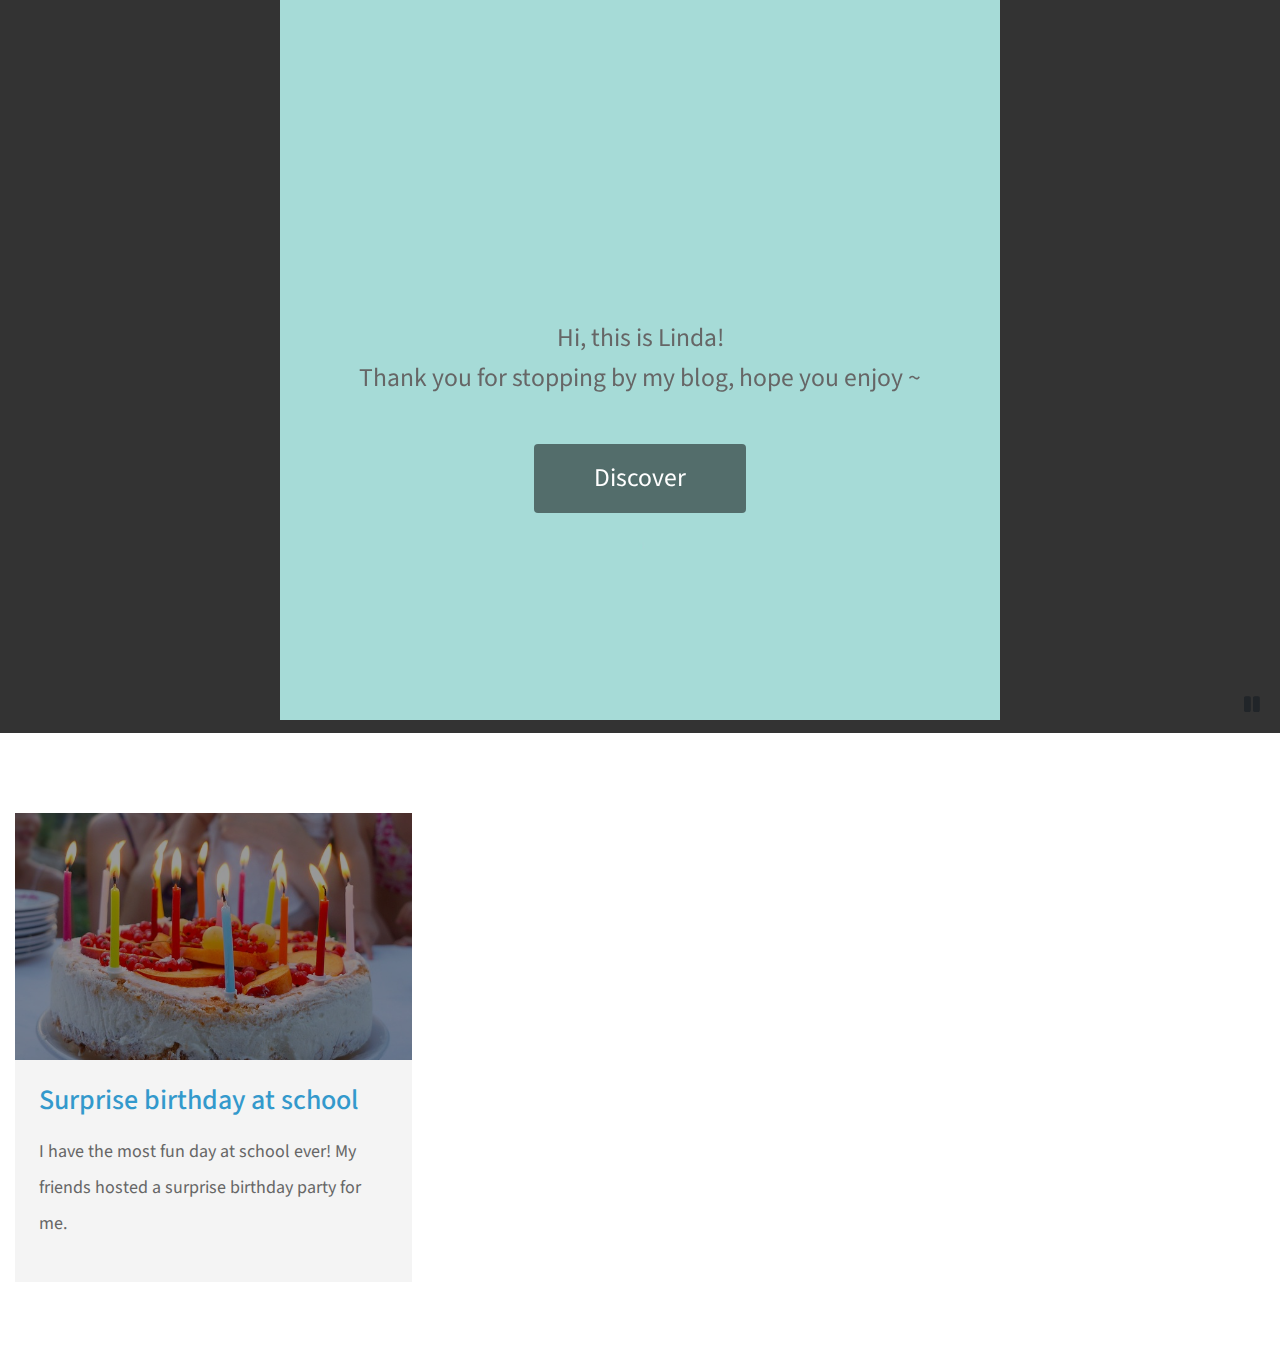
<file: index.html>
<!DOCTYPE html>
<html lang="en">

<head>
    <meta charset="UTF-8">
    <meta name="viewport" content="width=device-width, initial-scale=1.0">
    <!-- CHALLENGE 0: CHANGE THIS TO THE NAME OF YOUR WEBSITE -->
    <title>Linda's Blog</title>
    <link rel="stylesheet" href="fontawesome/css/all.min.css"> <!-- https://fontawesome.com/ -->
    <link href="https://fonts.googleapis.com/css2?family=Source+Sans+Pro&display=swap" rel="stylesheet">
    <link rel="stylesheet" href="css/bootstrap.min.css">
    <link rel="stylesheet" href="css/main.css">

</head>

<body>
    <div class="tm-page-wrap mx-auto">
        <div class="position-relative">
            <!-- INFO: This is a Site Header -->
            <div class="position-absolute tm-site-header">
                <div class="container-fluid position-relative">
                    <div class="row">

                        <!-- ADD ON Challenge: Find out how to add a Favicon for your website 
                        Hint: you can use https://www.favicon.cc/ to make your own custom favicon 
                        -->

                        <!-- INFO: This is a Navigation Bar -->
                        <div class="col-5 col-md-8 ml-auto mr-0">
                            <div class="tm-site-nav">
                                <nav class="navbar navbar-expand-lg mr-0 ml-auto" id="tm-main-nav">
                                    <button class="navbar-toggler tm-bg-black py-2 px-3 mr-0 ml-auto collapsed" type="button"
                                        data-toggle="collapse" data-target="#navbar-nav" aria-controls="navbar-nav"
                                        aria-expanded="false" aria-label="Toggle navigation">
                                        <span>
                                            <i class="fas fa-bars tm-menu-closed-icon"></i>
                                            <i class="fas fa-times tm-menu-opened-icon"></i>
                                        </span>
                                    </button>
                                    <div class="collapse navbar-collapse tm-nav" id="navbar-nav">
                                        <ul class="navbar-nav text-uppercase">
                                            <!-- Challenge 1: I want to create 3 hyper links in my nav bar, each called:
                                                "Blogs" and "About Me"
                                                (1) When user clicks on the "Blogs" link, they should stay on this same page (index.html). 
                                                (2) When user clicks on the "About Me" link, it should send them to the "About Me" page (about.html).
                                                
                                                ADD ON CHALLENGE:
                                                   - Customizable the effect when user clicks on the link: try deleting the class from each <a> tag and see what happen to each link. You can feel free to customize and change up the color/ effects when user hover over each link.
                                                    - Create another list item, for a third link called "Contact", which should point to contact.html
                                            -->
                                            <li class="nav-item active">
                                                <a class="nav-link tm-nav-link" href=""></a>
                                            </li>
                                            <li class="nav-item">
                                                <a class="nav-link tm-nav-link" href=""></a>
                                            </li>
                                        </ul>
                                    </div>
                                </nav>
                            </div>
                        </div>
                    </div>
                </div>
            </div>

            <!-- INFO: This is a Welcome Container -->
            <div class="tm-welcome-container text-center text-white">
                <div class="tm-welcome-container-inner">
                    <!-- Challenge 2: Customize the text when user first clicks in and see the page. 
                        ADD ON CHALLENGE:
                            - Customizable the  size/ color/ font style of the text
                    -->
                    <p class="tm-welcome-text mb-1 text-black">Hi, this is Linda!</p>
                    <p class="tm-welcome-text mb-5 text-black">Thank you for stopping by my blog, hope you enjoy ~</p>

                    <!-- CUSTOMIZABLE: This is an Animated Button that have an animation when user clicks on it. 
                    Feel free to try explore different things you want to do with the effects of this button. 
                    -->
                    <a href="#content" class="btn tm-btn-animate tm-btn-cta tm-icon-down">
                        <span>Discover</span>
                    </a>
                </div>
            </div>

            <!-- CUSTOMIZABLE: This is an animated background that goes on as a loop in the welcome container. 
            Feel free to choose another gif/ video to put on loop or change the speed of the video. 
            You can also change it to an image instead of a video.
            -->
            <div id="tm-video-container">
                <video autoplay muted loop id="tm-video">
                    <source src="video/badminton.mp4" type="video/mp4">
                </video>    
            </div>
            <i id="tm-video-control-button" class="fas fa-pause"></i>
        </div>

        
        <div class="container-fluid">
            <div id="content" class="mx-auto tm-content-container">
                <main>
                    <!-- OPTIONAL: A catalog for your blog.
                    Feel free to uncomment to see what it does!!! -->
                    <!-- <div class="row">
                        <div class="col-12">
                            <h2 class="tm-page-title mb-4">My Blog Catalog</h2>
                            <div class="tm-categories-container mb-5">
                                <h3 class="tm-text-primary tm-categories-text">Categories:</h3>
                                <ul class="nav tm-category-list">
                                    <li class="nav-item tm-category-item"><a href="#" class="nav-link tm-category-link active">All</a></li>
                                    <li class="nav-item tm-category-item"><a href="#" class="nav-link tm-category-link">School</a></li>
                                    <li class="nav-item tm-category-item"><a href="#" class="nav-link tm-category-link">Baking</a></li>
                                    <li class="nav-item tm-category-item"><a href="#" class="nav-link tm-category-link">Social</a></li>
                                    <li class="nav-item tm-category-item"><a href="#" class="nav-link tm-category-link">Featured</a></li>
                                </ul>
                            </div>        
                        </div>
                    </div> -->

                    <!-- CHALLENGE 3: CUSTOMIZE YOUR OWN BLOG THUMBNAILS  -->
                    
                    <div class="row tm-catalog-item-list">
                        <!-- INFO: This is a blog thumbnail.
                            It contains an animated, hyperlink image and some little text description of what the blog post will be about. 
                            -->
                            <!-- CHALLENGE 3.1: Customize the content, image, and link of this blog. The link in <a> tag should be pointing
                                to an actual blog page. For example, since my blog thumbnail is about my birthday, I have the actual blog post 
                                written in birthday.html and link it here so once user clicks on the thumbnail they will be directed to the right page. 
                                
                                Hint: make a copy of birthday.html page and customize it to be about your story. Follow the direction in that template to see what you can change over there. Then link your new page under this thumbnail.
                            -->
                        <div class="col-lg-4 col-md-6 col-sm-12 tm-catalog-item">
                            <div class="position-relative tm-thumbnail-container">   <!-- this part is the thumbnail -->
                                <img src="img/birthdaycake.jpg" alt="Image" class="img-fluid tm-catalog-item-img">    
                                <a href="birthday.html" class="position-absolute tm-img-overlay">
                                </a>
                            </div>    
                            <div class="p-4 tm-bg-gray tm-catalog-item-description"> <!-- this part is the description -->
                                <h3 class="tm-text-primary mb-3 tm-catalog-item-title">Surprise birthday at school</h3>
                                <p class="tm-catalog-item-text">I have the most fun day at school ever! My friends hosted a surprise birthday party for me.
                                </p>
                            </div>
                        </div>
                        <!-- CHALLENGE 4: ADD 1+ MORE BLOG THUMBNAIL
                        You don't need to actually link these thumbnails with a page, but we want you to practice getting used to extending 
                        our template. 
                        Hint: Copy the above thumbnail and modify it as you like. -->
                        
                        
                        
                        
                    <!-- OPTIONAL: Blog Paging Buttons. 
                    When the number of blogs get too big, it is generally a good idea to seperate it by pages so viewers dont get overload
                    with content. 
                    We have provided you a template of the blog paging button down here, but it is up to you to explore and figure out 
                    how to make certain thumbnails show up on each page. 
                     -->

                    <!-- Blog Paging Buttons
                    <div>
                        <ul class="nav tm-paging-links">
                            <li class="nav-item active"><a href="#" class="nav-link tm-paging-link">1</a></li>
                            <li class="nav-item"><a href="#" class="nav-link tm-paging-link">2</a></li>
                            <li class="nav-item"><a href="#" class="nav-link tm-paging-link">3</a></li>
                            <li class="nav-item"><a href="#" class="nav-link tm-paging-link">4</a></li>
                            <li class="nav-item"><a href="#" class="nav-link tm-paging-link">></a></li>
                        </ul>
                    </div> -->
                </main>
            </div> 
        </div>

    </div> 


    <script src="js/jquery-3.4.1.min.js"></script>
    <script src="js/bootstrap.min.js"></script>
    <script>
        // INFO: JS Code to adjust the size of the background vidoe dynamically if user resizes the page. 
        function setVideoSize() {
            const vidWidth = 1920;
            const vidHeight = 1080;
            let windowWidth = window.innerWidth;
            let newVidWidth = windowWidth;
            let newVidHeight = windowWidth * vidHeight / vidWidth;
            console.log("line 291: ", $('#tm-video-container'), $('#tm-video'));
            let marginLeft = 0;
            let marginTop = 0;

            if (newVidHeight < 500) {
                newVidHeight = 500;
                newVidWidth = newVidHeight * vidWidth / vidHeight;
            }

            if(newVidWidth > windowWidth) {
                marginLeft = -((newVidWidth - windowWidth) / 2);
            }

            if(newVidHeight > 720) {
                marginTop = -((newVidHeight - $('#tm-video').height()) / 2);
            }

            const tmVideo = $('#tm-video');

            tmVideo.css('width', newVidWidth);
            tmVideo.css('height', newVidHeight);
            tmVideo.css('margin-left', marginLeft);
            tmVideo.css('margin-top', marginTop);
        }

        // INFO: JS code for adjusting the playback speed of the video in the background and the functionality of 
        // the play/pause button
        $(document).ready(function () {
            /************** Video background *********/
            var video = $('#tm-video');
            video.playbackRate = 0.5; // Adjust the playback speed as needed

            setVideoSize();

            // Set video background size based on window size
            let timeout;
            window.onresize = function () {
                clearTimeout(timeout);
                timeout = setTimeout(setVideoSize, 100);
            };

            // Play/Pause button for video background      
            const btn = $("#tm-video-control-button");

            btn.on("click", function (e) {
                const video = document.getElementById("tm-video");
                $(this).removeClass();

                if (video.paused) {
                    video.playbackRate = 0.3;
                    video.play();
                    $(this).addClass("fas fa-pause");
                } else {
                    video.pause();
                    $(this).addClass("fas fa-play");
                }
            });
        })
    </script>
</body>

</html>
</file>
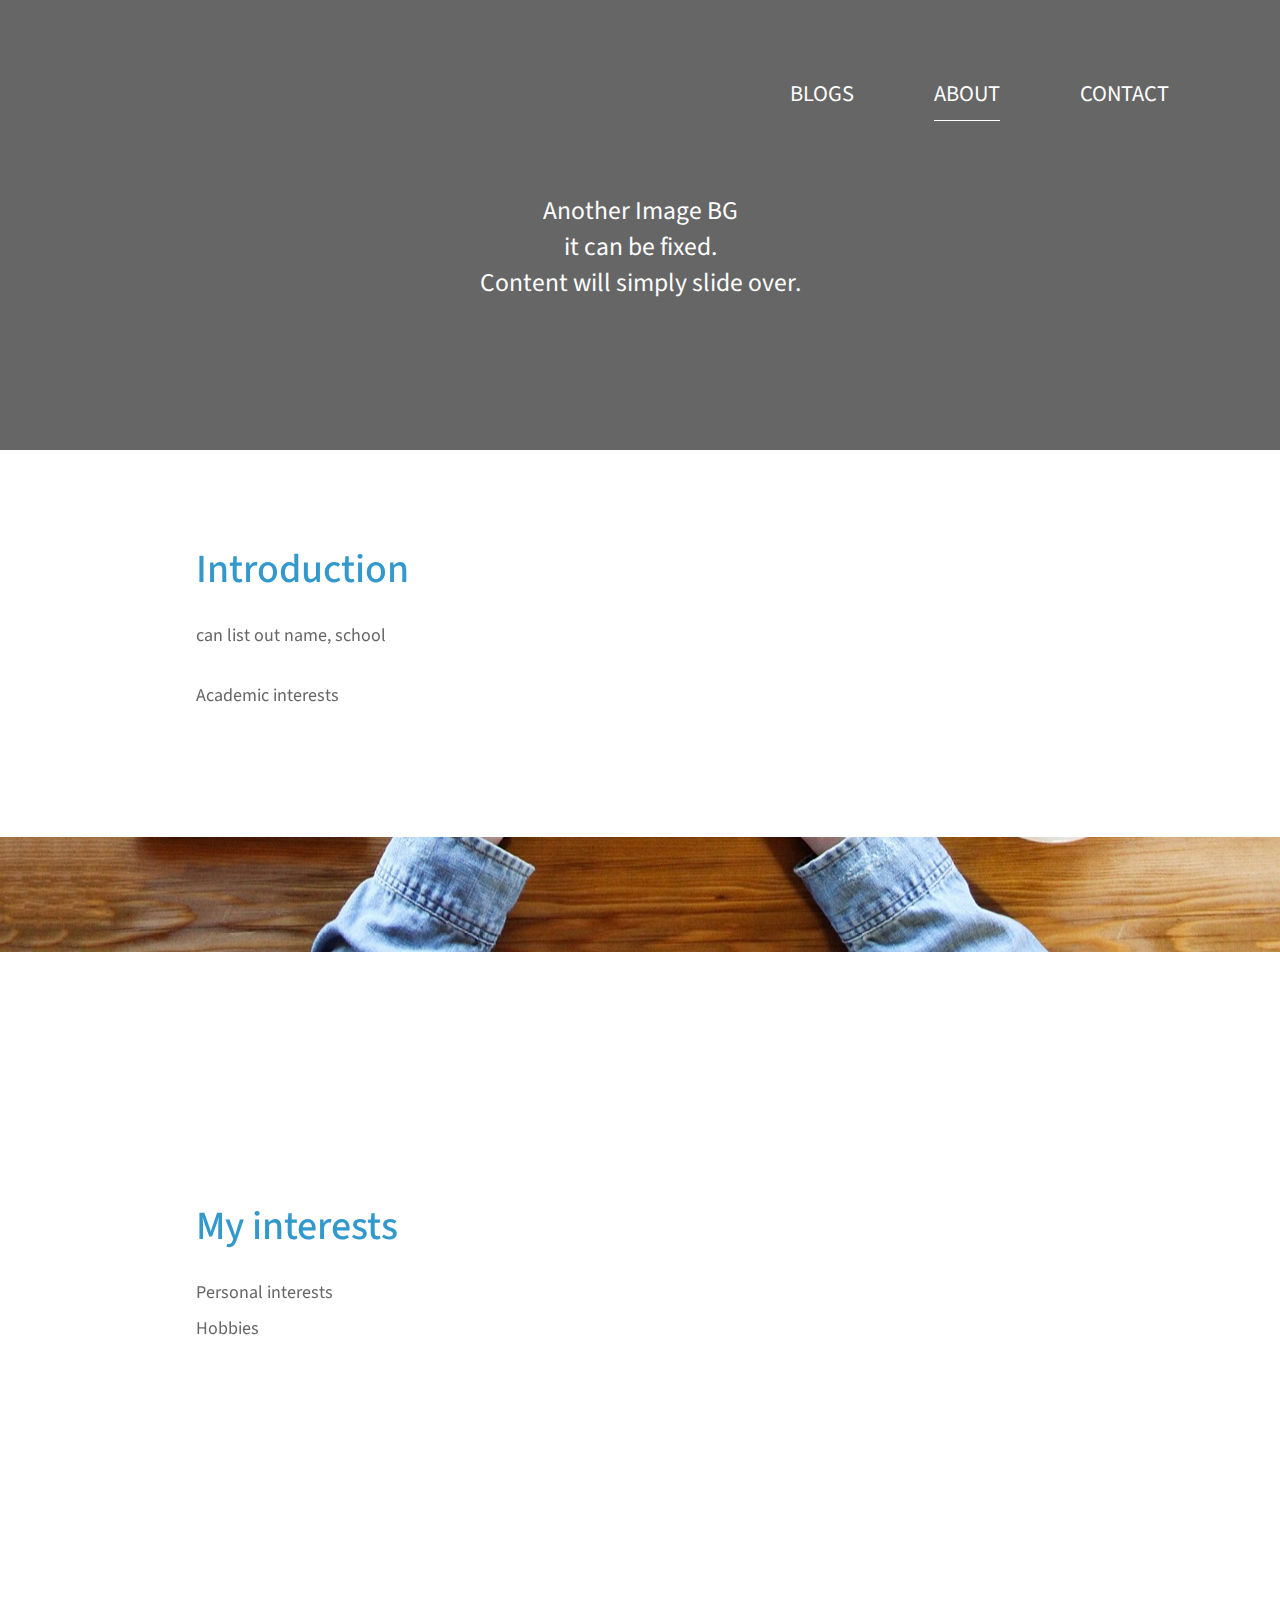
<file: about.html>
<!DOCTYPE html>
<html lang="en">
<head>
	<meta charset="UTF-8">
    <meta name="viewport" content="width=device-width, initial-scale=1.0">
    <title>Linda's Blog</title>
    <link rel="stylesheet" href="fontawesome/css/all.min.css"> <!-- https://fontawesome.com/ -->
    <link href="https://fonts.googleapis.com/css2?family=Source+Sans+Pro&display=swap" rel="stylesheet">
    <link rel="stylesheet" href="css/bootstrap.min.css">
    <link rel="stylesheet" href="css/main.css">

</head>
<body>
	<div class="tm-page-wrap mx-auto">
		<div class="position-relative">
			<div class="potition-absolute tm-site-header">
				<div class="container-fluid position-relative">
					<div class="row">						
                        <div class="col-5 col-md-8 ml-auto mr-0">
                            <div class="tm-site-nav">
                                <nav class="navbar navbar-expand-lg mr-0 ml-auto" id="tm-main-nav">
                                    <button class="navbar-toggler tm-bg-black py-2 px-3 mr-0 ml-auto collapsed" type="button"
                                        data-toggle="collapse" data-target="#navbar-nav" aria-controls="navbar-nav"
                                        aria-expanded="false" aria-label="Toggle navigation">
                                        <span>
                                            <i class="fas fa-bars tm-menu-closed-icon"></i>
                                            <i class="fas fa-times tm-menu-opened-icon"></i>
                                        </span>
                                    </button>
                                    <div class="collapse navbar-collapse tm-nav" id="navbar-nav">
                                        <ul class="navbar-nav text-uppercase">
                                            <li class="nav-item">
                                                <a class="nav-link tm-nav-link" href="index.html">Blogs</a>
                                            </li>
                                            <li class="nav-item active">
                                                <a class="nav-link tm-nav-link" href="about.html">About</a>
                                            </li>
                                            <li class="nav-item">
                                                <a class="nav-link tm-nav-link" href="contact.html">Contact</a>
                                            </li>
                                        </ul>
                                    </div>
                                </nav>
                            </div>
                        </div>
					</div>
				</div>
			</div>
			<div class="tm-welcome-container tm-fixed-header tm-fixed-header-2">
				<div class="text-center">
					<p class="pt-5 px-3 tm-welcome-text tm-welcome-text-2 mb-1 mt-lg-0 mt-5 text-white mx-auto">Another Image BG<br>it can be fixed.<br>Content will simply slide over.</p>                	
				</div>                
            </div>

            <div id="tm-fixed-header-bg"></div> <!-- Header image -->
		</div>

		<!-- Page content -->
		<main>
			<div class="container-fluid px-0">
				<div class="mx-auto tm-content-container">					
					<div class="row mt-3 mb-5 pb-3">
						<div class="col-12">
							<div class="mx-auto tm-about-text-container px-3">
								<h2 class="tm-page-title mb-4 tm-text-primary">Introduction</h2>
								<p class="mb-4">can list out name, school</p>
								<p class="mb-4">Academic interests</p>
							</div>							
						</div>						
					</div>					
				</div>

				<div class="parallax-window" data-parallax="scroll" data-image-src="img/study.jpg"></div>

                <div class="mx-auto tm-content-container">					
					<div class="row mt-3 mb-5 pb-3">
						<div class="col-12">
							<div class="mx-auto tm-about-text-container px-3">
								<h2 class="tm-page-title mb-4 tm-text-primary">My interests</h2>
								<p class="mb-0">Personal interests</p>	
                                <p class="mb-0">Hobbies</p>	
							</div>							
						</div>						
					</div>					
				</div>

				<div class="parallax-window" data-parallax="scroll" data-image-src="img/boba.jpg"></div>
			</div>
		</main>
	</div>

	<script src="js/jquery-3.4.1.min.js"></script>
    <script src="js/bootstrap.min.js"></script>
    <script src="js/parallax.min.js"></script>
</body>
</html>
</file>
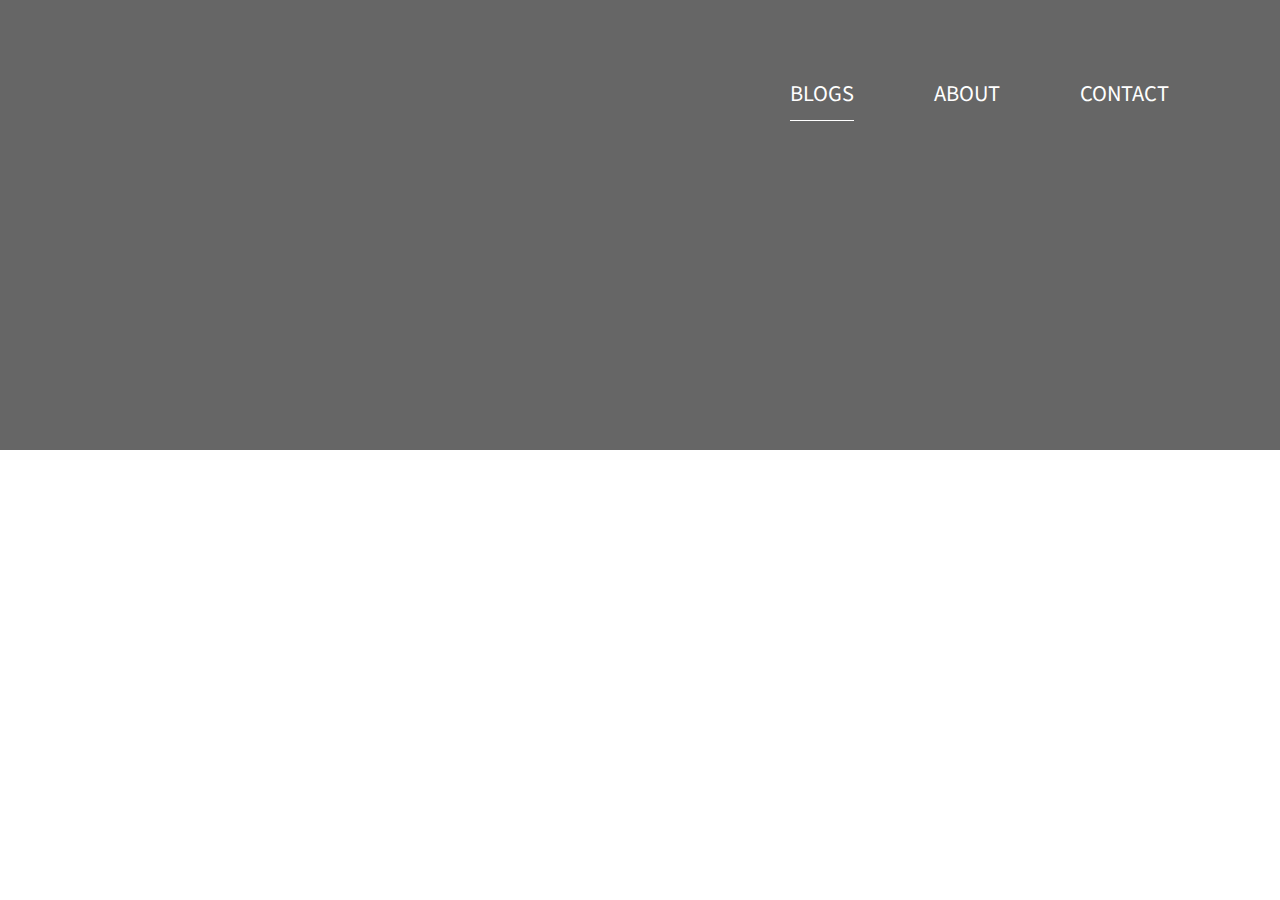
<file: birthday.html>
<!DOCTYPE html>
<html lang="en">
<head>
	<meta charset="UTF-8">
    <meta name="viewport" content="width=device-width, initial-scale=1.0">
    <title>Linda's Blog</title>
    <link rel="stylesheet" href="fontawesome/css/all.min.css"> <!-- https://fontawesome.com/ -->
    <link href="https://fonts.googleapis.com/css2?family=Source+Sans+Pro&display=swap" rel="stylesheet">
    <link rel="stylesheet" href="css/bootstrap.min.css">
    <link rel="stylesheet" href="css/main.css">
</head>

<body>
	<div class="tm-page-wrap mx-auto">
		<div class="position-relative">
			<div class="potition-absolute tm-site-header">
				<div class="container-fluid position-relative">
					<div class="row">						
                        <div class="col-5 col-md-8 ml-auto mr-0">
                            <div class="tm-site-nav">
								<!-- INFO: THIS IS THE NAVIGATION BAR  -->
                                <nav class="navbar navbar-expand-lg mr-0 ml-auto" id="tm-main-nav">
                                    <button class="navbar-toggler tm-bg-black py-2 px-3 mr-0 ml-auto collapsed" type="button"
                                        data-toggle="collapse" data-target="#navbar-nav" aria-controls="navbar-nav"
                                        aria-expanded="false" aria-label="Toggle navigation">
                                        <span>
                                            <i class="fas fa-bars tm-menu-closed-icon"></i>
                                            <i class="fas fa-times tm-menu-opened-icon"></i>
                                        </span>
                                    </button>
                                    <div class="collapse navbar-collapse tm-nav" id="navbar-nav">
                                        <ul class="navbar-nav text-uppercase">
                                            <li class="nav-item active">
                                                <a class="nav-link tm-nav-link" href="index.html">Blogs</a>
                                            </li>
                                            <li class="nav-item">
                                                <a class="nav-link tm-nav-link" href="about.html">About</a>
                                            </li>
                                            <li class="nav-item">
                                                <a class="nav-link tm-nav-link" href="contact.html">Contact</a>
                                            </li>
                                        </ul>
                                    </div>
                                </nav>
                            </div>
                        </div>
					</div>
				</div>
			</div>
			<div class="tm-welcome-container tm-fixed-header">
				<div class="text-center">
					<!-- CHALLENGE 1: ADD A HEADER FOR YOUR BLOG AND CUSTOMIZE IT 
					HINT: which tag will help you add text? -->
					              	
				</div>                
            </div>

			<!-- CHALLENGE 2: Add an image behind the Header by modifying the the css class "tm-fixed-header-bg"  -->
            <div id="tm-fixed-header-bg" ></div> 
		</div>

		<!-- INFO: This is the Blog content -->
		<div class="container-fluid">
			<div class="mx-auto tm-content-container">
				<main>
					<div class="row mb-5 pb-4">
						<div class="col-12">
							<!-- OPTINONAL: Add an image/ video in front of your blog to make it more visually appealing! -->
							<!-- <img width="1422" height="800" src="img/birthdaycake.jpg"> -->
						</div>
					</div>
					<div class="row mb-5 pb-5">
						<div class="col-xl-8 col-lg-7">
							<div class="tm-video-description-box">
								<!-- CHALLENGE 2: ADD A CATCHLINE FOR YOUR BLOG. 
								HINT: IF you want to make it stand out from the rest of the text, what tag should you use? -->
								<!-- CHALLENGE 3: ADD SOME RANDOM TEXT FOR YOUR BLOG HERE
								HINT: What tag would you use for normal text in the website? 
							
								ADD ON CHALLENGE: 	
									- Feel free to customize the font/styling of the content as you like. 
								-->
							</div>							
						</div>
						<div class="col-xl-4 col-lg-5">
							<!-- OPTIONAL: Share box 
							A lot of blog post would have a share box where you can keep track of number of likes or
							share the page with your friend. This div here is only the look of it but the content does
							not work. 
							-->
							<!-- <div class="tm-bg-gray tm-share-box">
								<h6 class="tm-share-box-title mb-4">Share this blog</h6>
								<div class="mb-5 d-flex">
									<a href="" class="tm-bg-white tm-share-button"><i class="fab fa-facebook"></i></a>
									<a href="" class="tm-bg-white tm-share-button"><i class="fab fa-twitter"></i></a>
									<a href="" class="tm-bg-white tm-share-button"><i class="fab fa-pinterest"></i></a>
									<a href="" class="tm-bg-white tm-share-button"><i class="far fa-envelope"></i></a>
								</div>
								<p class="mb-4">Author: <a href="about.html" class="tm-text-link">Linda</a></p>
								<a href="#" class="tm-bg-white px-5 mb-4 d-inline-block tm-text-primary tm-likes-box tm-liked">
									<i class="fas fa-heart mr-3 tm-liked-icon"></i>
									<i class="far fa-heart mr-3 tm-not-liked-icon"></i>
									<span id="tm-likes-count">10 likes</span>
								</a>
							</div> -->
						</div>
					</div>
				</main>

			</div> 
		</div>
	</div>

	<script src="js/jquery-3.4.1.min.js"></script>
    <script src="js/bootstrap.min.js"></script>
    <script>
		// INFO: JS Code to show you how to change the likes count as user clicks on the like button. 
		// ADD ON CHALLENGE: If you want to research on your own time, you can think about how to store this
		// info forever so that whenever user goes on the page, they will see the total likes amount 
		// Hint: You can use a database called Firebase for this!
    	$(document).ready(function() {
    		$('.tm-likes-box').click(function(e) {
    			e.preventDefault();
    			$(this).toggleClass('tm-liked');

    			if($(this).hasClass('tm-liked')) {
    				$('#tm-likes-count').html('11 likes');
    			} else {
    				$('#tm-likes-count').html('10 likes');
    			}
    		});
    	});
    </script>
</body>
</html>
</file>
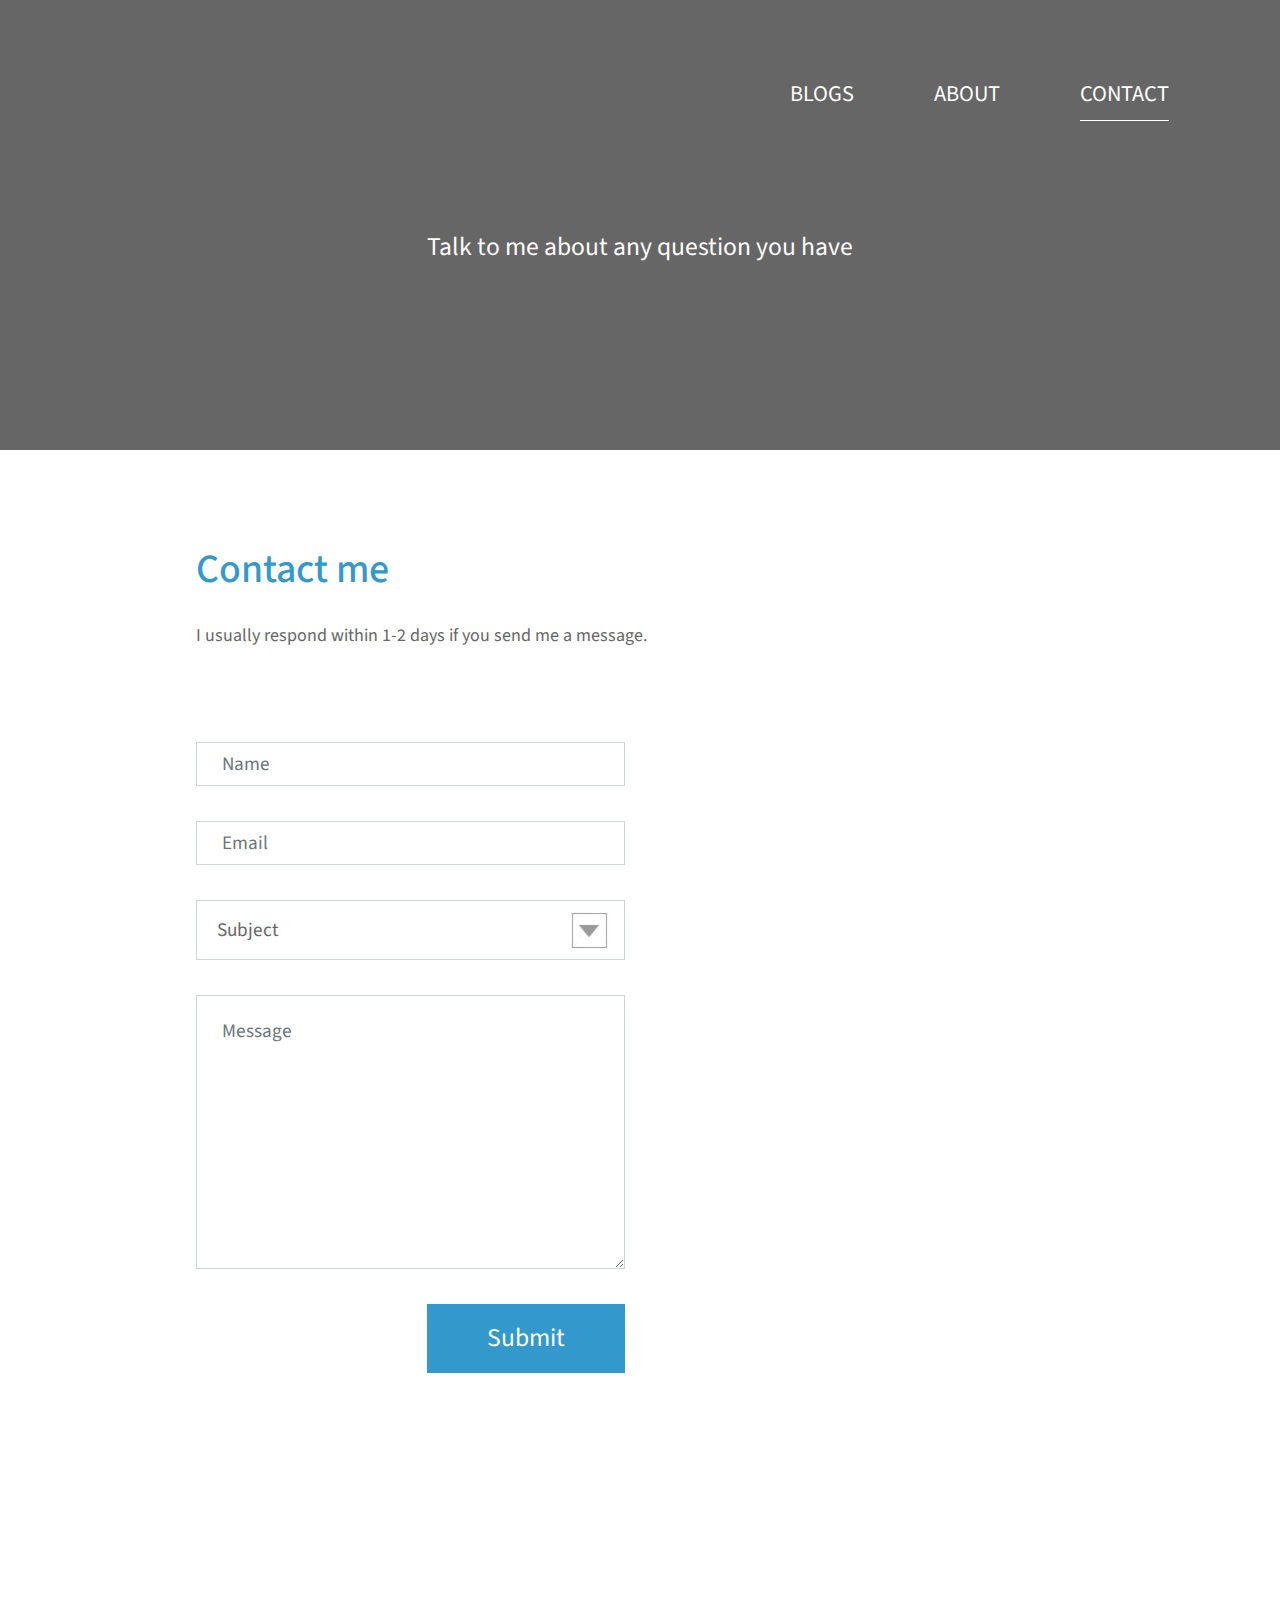
<file: contact.html>
<!DOCTYPE html>
<html lang="en">
<head>
	<meta charset="UTF-8">
    <meta name="viewport" content="width=device-width, initial-scale=1.0">
    <title>Linda's Blog</title>
    <link rel="stylesheet" href="fontawesome/css/all.min.css"> <!-- https://fontawesome.com/ -->
    <link href="https://fonts.googleapis.com/css2?family=Source+Sans+Pro&display=swap" rel="stylesheet">
    <link rel="stylesheet" href="css/bootstrap.min.css">
    <link rel="stylesheet" href="css/main.css">
</head>

<body>
	<div class="tm-page-wrap mx-auto">
		<div class="position-relative">
			<div class="potition-absolute tm-site-header">
				<div class="container-fluid position-relative">
					<div class="row">						
                        <div class="col-5 col-md-8 ml-auto mr-0">
                            <div class="tm-site-nav">
                                <nav class="navbar navbar-expand-lg mr-0 ml-auto" id="tm-main-nav">
                                    <button class="navbar-toggler tm-bg-black py-2 px-3 mr-0 ml-auto collapsed" type="button"
                                        data-toggle="collapse" data-target="#navbar-nav" aria-controls="navbar-nav"
                                        aria-expanded="false" aria-label="Toggle navigation">
                                        <span>
                                            <i class="fas fa-bars tm-menu-closed-icon"></i>
                                            <i class="fas fa-times tm-menu-opened-icon"></i>
                                        </span>
                                    </button>
                                    <div class="collapse navbar-collapse tm-nav" id="navbar-nav">
                                        <ul class="navbar-nav text-uppercase">
                                            <li class="nav-item">
                                                <a class="nav-link tm-nav-link" href="index.html">Blogs</a>
                                            </li>
                                            <li class="nav-item">
                                                <a class="nav-link tm-nav-link" href="about.html">About</a>
                                            </li>
                                            <li class="nav-item active">
                                                <a class="nav-link tm-nav-link" href="contact.html">Contact</a>
                                            </li>
                                        </ul>
                                    </div>
                                </nav>
                            </div>
                        </div>
					</div>
				</div>
			</div>
			<div class="tm-welcome-container tm-fixed-header tm-fixed-header-3">
				<div class="text-center">
					<p class="pt-5 px-3 tm-welcome-text tm-welcome-text-2 mb-1 mt-lg-0 mt-5 text-white mx-auto">
                        Talk to me about any question you have
                    </p>                	
				</div>                
            </div>

            <div id="tm-fixed-header-bg"></div> <!-- Header image -->
		</div>

		<!-- Page content -->
		<main>
			<div class="container-fluid px-0">
				<div class="mx-auto tm-content-container">					
					<div class="row mt-3 mb-5 pb-3">
						<div class="col-12">
							<div class="mx-auto tm-about-text-container px-3">
								<h2 class="tm-page-title mb-4 tm-text-primary">Contact me</h2>
                                <p class="mb-4">
                                    I usually respond within 1-2 days if you send me a message. 
                                </p>
							</div>							
						</div>						
					</div>
                    <div class="mx-auto pb-3 tm-about-text-container px-3">
                        <div class="row">
                            <div class="col-lg-6 mb-5">
                                <form id="contact-form" action="" method="POST" class="tm-contact-form">
                                  <div class="form-group">
                                    <input type="text" name="name" class="form-control rounded-0" placeholder="Name" required="" />
                                  </div>
                                  <div class="form-group">
                                    <input type="email" name="email" class="form-control rounded-0" placeholder="Email" required="" />
                                  </div>
                                  <div class="form-group">
                                    <select class="form-control" id="contact-select" name="inquiry">
                                      <option value="-">Subject</option>
                                      <option value="sales">Sales &amp; Marketing</option>
                                      <option value="creative">Creative Design</option>
                                      <option value="uiux">UI / UX</option>
                                    </select>
                                  </div>
                                  <div class="form-group">
                                    <textarea rows="8" name="message" class="form-control rounded-0" placeholder="Message"
                                              required=""></textarea>
                                  </div>

                                  <div class="form-group mb-0">
                                    <button type="submit" class="btn btn-primary rounded-0 d-block ml-auto mr-0 tm-btn-animate tm-btn-submit tm-icon-submit"><span>Submit</span></button>
                                  </div>
                                </form>    
                            </div>
                            <div class="col-lg-6">
                                <div class="mapouter mb-60">
                                    <div class="gmap_canvas">
                                        <iframe width="100%" height="520" id="gmap_canvas"
                                            src="https://maps.google.com/maps?q=Av.+L%C3%BAcio+Costa,+Rio+de+Janeiro+-+RJ,+Brazil&t=&z=13&ie=UTF8&iwloc=&output=embed"
                                            frameborder="0" scrolling="no" marginheight="0" marginwidth="0"></iframe>
                                    </div>
                                </div>
                            </div>
                        </div>  
                    </div>                                      			
				</div>

				<div class="parallax-window parallax-window-2" data-parallax="scroll" data-image-src="img/background.jpg"></div>
			</div>
		</main>
	</div>

	<script src="js/jquery-3.4.1.min.js"></script>
    <script src="js/bootstrap.min.js"></script>
    <script src="js/parallax.min.js"></script>    
</body>
</html>
</file>
<file: css/main.css>
/*

TemplateMo 552 Video Catalog
https://templatemo.com/tm-552-video-catalog

*/

/* General Styling */

/* Set smooth scroll behavior and hide horizontal overflow */
html { scroll-behavior: smooth; overflow-x: hidden; }

body {
    margin: 0;
    padding: 0;
    font-family: 'Source Sans Pro', sans-serif;
    font-size: 18px;
    line-height: 2em;
    overflow-x: hidden;
}


/* Links styling with color transition and hover effect */
a {
    transition: all 0.3s ease;
    color: #666;
}

a:hover {
    color: #29BBCC;
    text-decoration: none;
}

h2, p { color: #666666; }

/* Header Styling */

/* Site header styling with black background, padding, and positioning */
.tm-site-header {
    position: absolute;
    z-index: 1000;
    width: 100%;
    top: 0;
    left: 0;
    padding: 40px;
}

/* Video Container Styling */

/* Styling for the video container with maximum height and black background */
#tm-video-container {
    max-height: 760px;
    overflow: hidden;
    background-color: #333;
}

/* Video styling with 100% width */
#tm-video {
    width: 100%;
    height: auto;
    max-height: 760px;
}

/* Styling elements for background and text */

.tm-bg-black {
    background-color: rgba(0,0,0,0.5);
    color: white;
}

.tm-bg-gray { background-color: #F4F4F4; }
.tm-text-primary { color: #3399CC; }
.tm-text-secondary { color: #3CAFAF; }


/* Navigation Bar Styling */

.tm-nav-link {
    color: white;
    font-size: 1.4rem;    
}

#tm-main-nav .nav-item .nav-link { border-bottom: 1px solid transparent; }

#tm-main-nav .nav-item.active .nav-link,
#tm-main-nav .nav-item:hover .nav-link {
    border-bottom: 1px solid white;
    color: white;
}

/* Welcome Container Styling */

.tm-welcome-container {
    position: absolute;
    width: 100%;
    height: 100%;
    display: flex;
    justify-content: center;
    flex-direction: column;
    z-index: 999;
}

.tm-welcome-container-inner { margin-top: 100px; }
.tm-welcome-text { font-size: 1.6rem; }

/* Button Styling */

.btn {
    padding: 15px 60px;
    font-size: 1.6rem;
    border: none;
    cursor: pointer;
}

.btn-primary { background-color: #3399CC; }
.btn-primary:hover { background-color: #1674a0; }

.tm-btn-animate {
    position: relative;
    overflow: hidden;
    -webkit-backface-visibility: hidden;
    -moz-backface-visibility: hidden;
    backface-visibility: hidden;
    transition: all 0.3s ease;
}

.tm-btn-animate:before {
    left: 0;
    top: -100%;
    position: absolute;
    height: 100%;
    width: 100%;
    line-height: 2.5;
    -webkit-transition: all 0.3s;
    -moz-transition: all 0.3s;
    transition: all 0.3s;
    font-family: "Font Awesome 5 Free";
    font-style: normal;
    font-weight: 900;
    line-height: 1;
    -webkit-font-smoothing: antialiased;
}

.tm-btn-animate:after {
    content: '';
    position: absolute;
    z-index: -1;
    -webkit-transition: all 0.3s;
    -moz-transition: all 0.3s;
    transition: all 0.3s;
}

.tm-btn-animate:hover:before { top: 13px; }

.tm-btn-animate span {
    display: inline-block;
    width: 100%;
    height: 100%;
    -webkit-transition: all 0.3s;
    -webkit-backface-visibility: hidden;
    -moz-transition: all 0.3s;
    -moz-backface-visibility: hidden;
    transition: all 0.3s;
    backface-visibility: hidden;
}

.tm-btn-animate:hover span {
    -webkit-transform: translateY(300%);
    -moz-transform: translateY(300%);
    -ms-transform: translateY(300%);
    transform: translateY(300%);
}

.tm-btn-cta {
    color: white;
    background-color: rgba(0,0,0,0.5);
}

.tm-btn-cta:before { font-size: 180%; }
.tm-btn-download:before { font-size: 120%; }
.tm-btn-submit:before { font-size: 120%; }
.tm-icon-down:before { content: '\f078'; }
.tm-icon-download:before { content: '\f019'; }
.tm-icon-submit:before { content: '\f1d8'; }
.tm-icon-submit:hover:before { top: 18px; }
.tm-btn-cta:hover { color: white; }

.tm-btn-download:hover,
.tm-btn-download:focus,
.tm-btn-submit:hover,
.tm-btn-submit:focus {
    color: white;
    background-color: #3399CC;
}

.tm-btn-download span { padding-top: 10px; }
.tm-btn-small { 
    padding: 10.5px 35px;
    font-size: 1.2rem; 
}

#tm-video-control-button {
    position: absolute;
    bottom: 20px;
    right: 20px;
    z-index: 1000;
}

.tm-content-container {
    max-width: 1422px;
    padding-top: 80px;
    padding-bottom: 35px;
}

.tm-page-title { font-size: 2.5rem; }
.tm-catalog-item-list { justify-content: space-between; }

.tm-catalog-item {
    max-width: 462px;
    display: flex;
    flex-direction: column;
    margin-bottom: 64px;
}

.tm-thumbnail-container { overflow: hidden; }
.tm-thumbnail-container img { transition: all 0.3s ease; }
.tm-thumbnail-container:hover img { transform: scale(1.2) rotate(5deg); }

.tm-img-overlay {
    top: 0;
    left: 0;
    width: 100%;
    height: 100%;
    display: flex;
    align-items: center;
    justify-content: center;
    background-color: rgba(0,0,0,0.4);
    cursor: pointer;
    transition: all 0.3s ease;
}

.tm-overlay-icon {
    color: #a7a7a7;
    opacity: 1;
    font-size: 2rem;
    padding: 10px 15px;
    background-color: rgba(0,0,0,0.5);
    border-radius: 50%;
    width: 70px;
    height: 70px;
    display: flex;
    align-items: center;
    justify-content: center;
    padding-right: 8px;
    z-index: 1002;
    transition: all 0.3s ease;  
}

.tm-img-overlay:hover { background-color: transparent; }
.tm-img-overlay:hover .tm-overlay-icon { opacity: 0; }
.tm-catalog-item-description { flex: 1; }

.tm-categories-container {
    display: flex;
    align-items: center;
}

.tm-categories-text { margin-right: 16px; }
.tm-category-list { font-size: 1.75rem; }
.tm-category-item { margin: 16px; }

.tm-category-link {
    color: #3399CC;
    padding: 10px;
    border-bottom: 3px solid transparent;
}

.tm-category-link.active,
.tm-category-link:hover {
    border-bottom: 3px solid #3399CC;
    color: #3399CC;
}

.tm-paging-link {
    background-color: #F4F4F4;
    margin-right: 12px;
    font-size: 1.5rem;
    width: 60px;
    height: 60px;
    display: flex;
    align-items: center;
    justify-content: center;
}

.nav-item.active > .tm-paging-link,
.nav-item:hover > .tm-paging-link {
    background-color: #CCC;
    color: #666666;
}

/*Video detail page*/

.tm-video-title { font-size: 2.5rem; }
.tm-share-box { 
    font-size: 1.4rem; 
    padding: 3rem;
}
.tm-share-box-title { font-size: 1.4rem; }

.tm-bg-white {
    background-color: white;
    border: 1px solid #CDCECF;
    border-radius: 5px;
}

.tm-share-button {
    width: 52px;
    height: 52px;
    display: flex;
    align-items: center;
    justify-content: center;
    margin-right: 24px;
}

.tm-share-button:last-child { margin-right: 0; }
.tm-text-link { color: #3399CC; }

.tm-likes-box,
.tm-btn-download {
    width: 280px;
    height: 60px;
}

.tm-likes-box { padding-top: 12px; }
.tm-video-description-box { max-width: 920px; }
.tm-text-gray { color: #6F7071; }

.tm-fixed-header {
    background-position: center;
    background-repeat: no-repeat;
    background-attachment: fixed;
    background-size: cover;    
    background-color: #666;
}

#tm-fixed-header-bg { height: 450px; }


video {
  width: 100%;
  height: auto;
}

.fa-facebook { color: #3b5998; }
.fa-twitter { color: #00acee; }
.fa-pinterest { color: #c8232c; }
.tm-liked-icon { display: none; }
.tm-not-liked-icon { display: inline-block; }
.tm-liked-icon, .tm-not-liked-icon { margin-top: 3px; }
.tm-liked .tm-liked-icon { display: inline-block; }
.tm-liked .tm-not-liked-icon { display: none; }
.tm-welcome-text-2 { max-width: 575px; }
.tm-share-button:hover { background-color: #e9ecef; }

/*About*/
.tm-about-text-container { max-width: 920px; }

.parallax-window {
    min-height: 270px;
    background: transparent;
}

.parallax-window-2 {
    min-height: 360px;
}

.tm-about-icon {
    color: #999;
}

/* Contact */
.mapouter{
    position:relative;
    text-align:right;
    height:540px;
    width:100%;
}

.gmap_canvas {
    overflow:hidden;
    background:none!important;
    height:540px;
    width:100%;
}

.form-control {
    font-size: 1.2rem;
    padding: 21px 25px;
}

.form-group {
    margin-bottom: 35px;
}

#contact-select {
    height: 60px;
    border-radius: 0;
}

#contact-select:not([multiple]) {
  -webkit-appearance: none;
  -moz-appearance: none;
  background-position: right 15px center;
  background-repeat: no-repeat;
  background-image: url(../img/select-arrow.png);
  padding: 14px 20px;
  padding-right: 20px;
  color: #666;
}


/* Dimension Responsive Styling */

@media (min-width: 992px) {
    #tm-main-nav .nav-item { margin: 20px 40px; }
    .navbar-expand-lg .navbar-nav .nav-link { padding: 8px 0px; }
    .navbar-expand-lg .navbar-collapse { justify-content: flex-end; }
}

@media (max-width: 1419px) {
    .tm-catalog-item { margin-bottom: 30px; }
}

@media (max-width: 991px) {
    .navbar {
        max-width: 220px;
        position: absolute;
        top: 0;
        right: 0;
        padding: 0;
    }
    
    .navbar-collapse {
        background-color: rgba(0,0,0,0.5);
        border-radius: 5px;
        border-top-right-radius: 0;
        padding: 10px 15px;
    }

    .nav-item { margin-bottom: 10px; }

    .navbar-toggler {
        border-bottom-left-radius: 0;
        border-bottom-right-radius: 0;
        width: 52px;
        height: 40px;
    }

    .navbar-toggler.collapsed {
        border-bottom-left-radius: .25rem;
        border-bottom-right-radius: .25rem;   
    }

    .navbar-toggler i.tm-menu-opened-icon { display: block; }
    .navbar-toggler i.tm-menu-closed-icon { display: none; }
    .navbar-toggler.collapsed i.tm-menu-opened-icon { display: none; }
    .navbar-toggler.collapsed i.tm-menu-closed-icon { display: block; }
    .tm-welcome-container-inner { margin-top: 150px; }
    .tm-welcome-text { font-size: 1.4rem; }

    #tm-video {
        width: 888px;
        height: 500px;
    }

    .tm-site-header { padding: 20px; }
    .tm-catalog-item-list { max-width: 924px; }
    .tm-share-box { max-width: 400px; }
}

@media (max-width: 879px) {
    .tm-categories-container {
        flex-direction: column;
        align-items: flex-start;
    }
}
</file>
